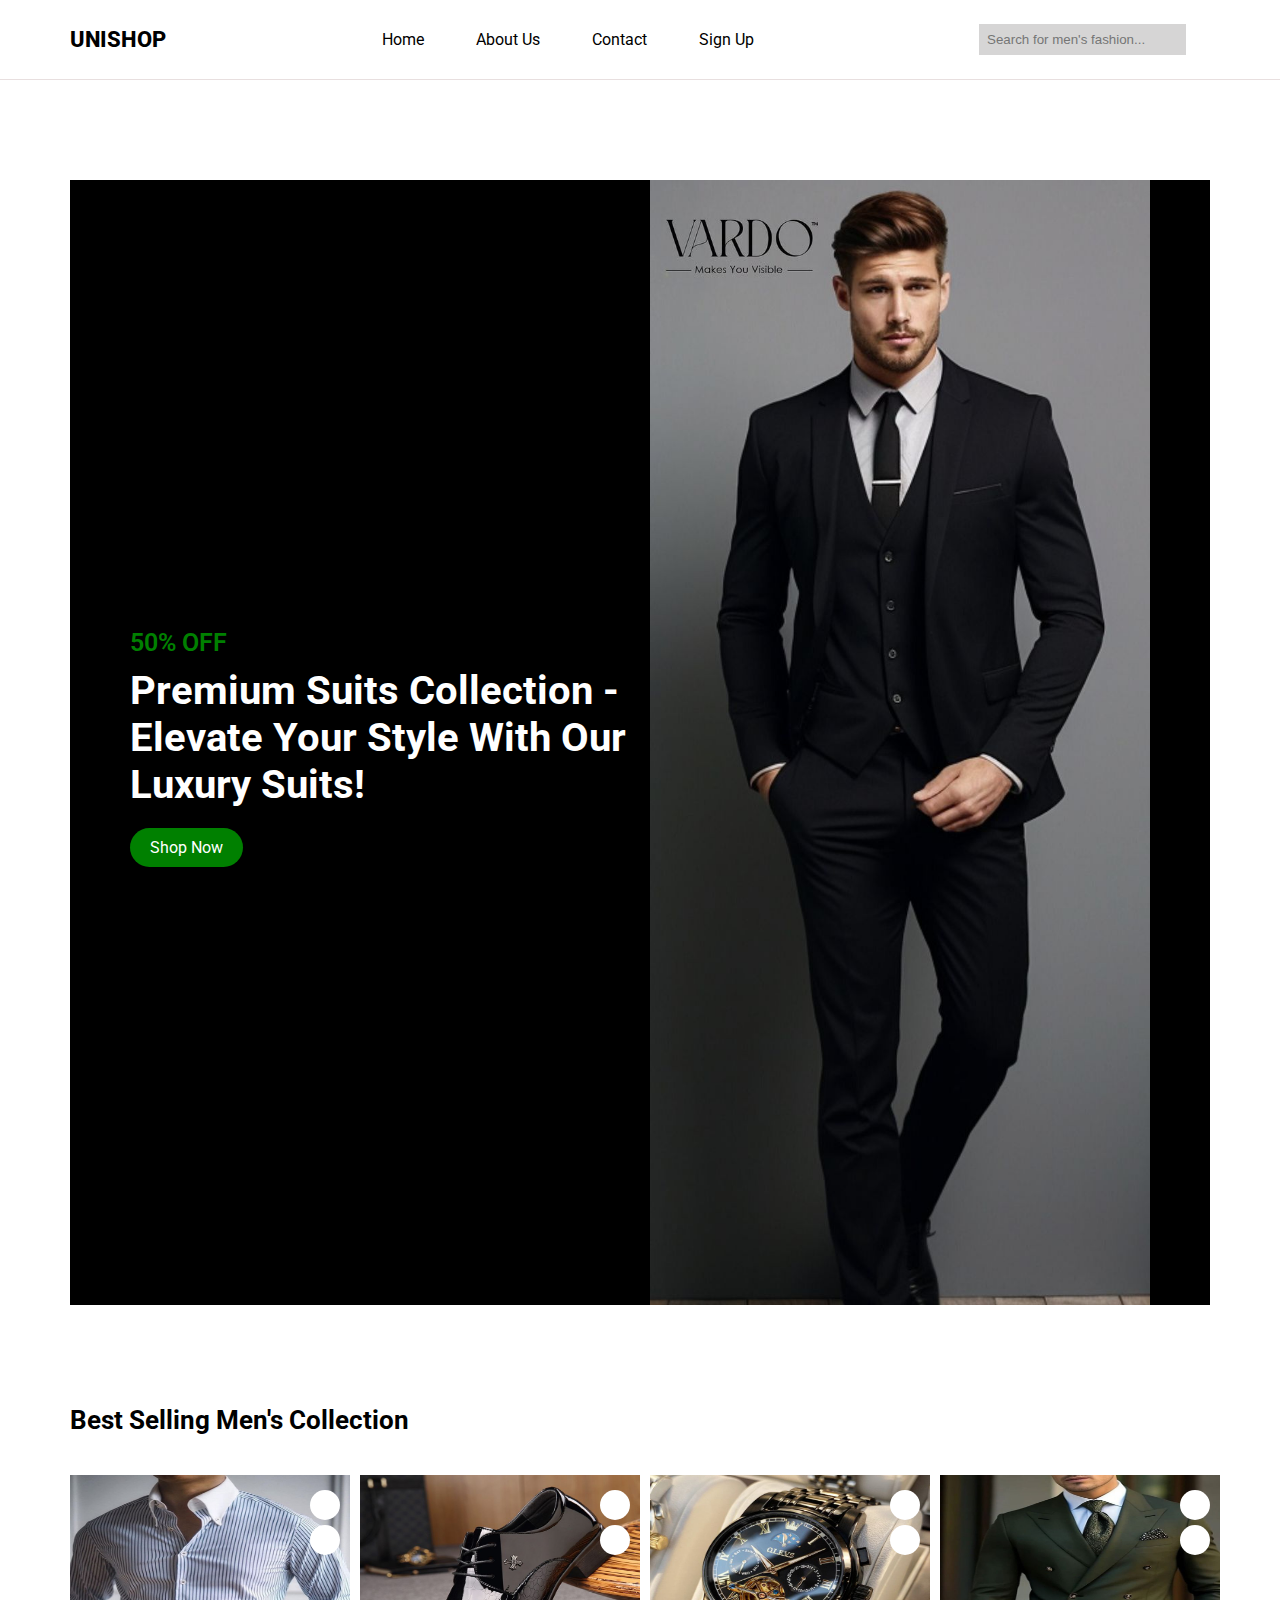
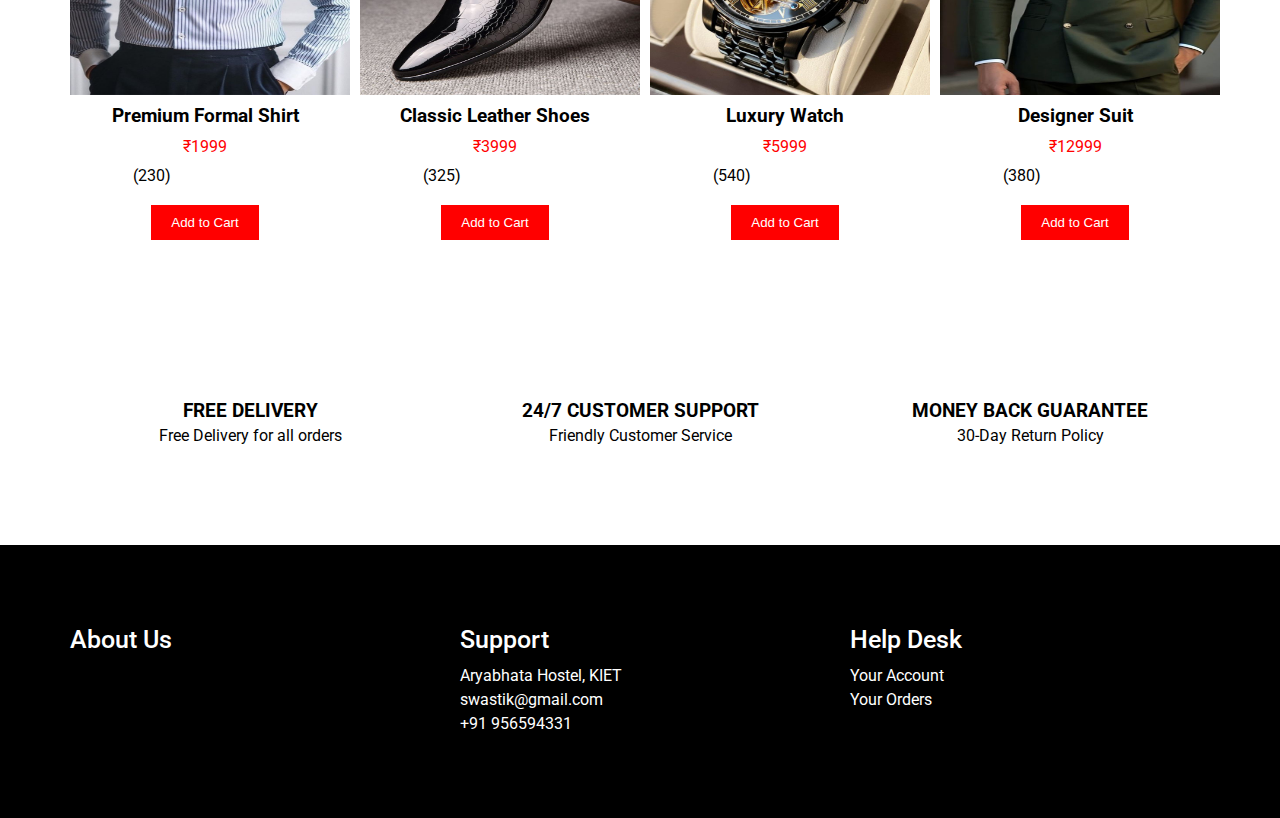
<file: fashion.html>
<!DOCTYPE html>
<html lang="en">
<head>
    <meta charset="UTF-8">
    <meta name="viewport" content="width=device-width, initial-scale=1.0">
    <title>UNISHOP ecommerce website</title>
    <link rel="stylesheet" href="style.css">
</head>
<body>
    <nav class="nav">
        <div class="container nav_container">
            <a href="#" class="nav_logo">UNISHOP</a>
            <ul class="nav_list">
                <li class="nav_item"><a href="index.html" class="nav_link">Home</a></li>
                <li class="nav_item"><a href="about.html" class="nav_link">About Us</a></li>
                <li class="nav_item"><a href="#" class="nav_link">Contact</a></li>
                <li class="nav_item"><a href="signup.html" class="nav_link">Sign Up</a></li>
            </ul>
            <div class="social">
                <form action="#" class="nav_form">
                    <input type="text" class="nav_input" placeholder="Search for men's fashion..."/>
                    <i class="fa-solid fa-magnifying-glass" class="search"></i>
                </form>
                <i class="fa-regular fa-heart" class="heart"></i>
            </div>
        </div>
    </nav>
   
    <section class="section">
        <div class="container">
            <div class="trend">
                <div class="trend_content">
                    <p class="trend_p">50% OFF</p>
                    <h2 class="trend_title">Premium Suits Collection - Elevate Your Style With Our Luxury Suits!</h2>
                    <a href="#" class="trend_btn">Shop Now</a>
                </div>
                <img src="premium-suit.jpg" alt="" class="trend_img">
            </div>
        </div>
    </section>

    <section class="section">
        <div class="container">
            <div class="section_head">
                <h3 class="title">Best Selling Men's Collection</h3>
            </div>
            <div class="product">
                <div class="card">
                    <div class="card_area">
                        <img src="mens-formal-shirt.jpg" alt="" class="card_image">
                        <div class="card_icons">
                            <i class="fa-regular fa-heart" class="hrt"></i>
                            <i class="fa-regular fa-eye" class="eye"></i>
                        </div>
                    </div>
                    <div class="card_body">
                        <h3 class="card_title">Premium Formal Shirt</h3>
                        <p class="price">₹1999</p>
                        <div class="ratings">
                            <div class="rating_stars">
                                <i class="fa-solid fa-star"></i>
                                <i class="fa-solid fa-star"></i>
                                <i class="fa-solid fa-star"></i>
                                <i class="fa-solid fa-star"></i>
                                <i class="fa-solid fa-star"></i>
                            </div>
                            <p class="rating_numbers">(230)</p>
                        </div>
                        <button class="add_cart">Add to Cart</button>
                    </div>
                </div>
                <div class="card">
                    <div class="card_area">
                        <img src="leather-shoes.jpg" alt="" class="card_image">
                        <div class="card_icons">
                            <i class="fa-regular fa-heart" class="hrt"></i>
                            <i class="fa-regular fa-eye" class="eye"></i>
                        </div>
                    </div>
                    <div class="card_body">
                        <h3 class="card_title">Classic Leather Shoes</h3>
                        <p class="price">₹3999</p>
                        <div class="ratings">
                            <div class="rating_stars">
                                <i class="fa-solid fa-star"></i>
                                <i class="fa-solid fa-star"></i>
                                <i class="fa-solid fa-star"></i>
                                <i class="fa-solid fa-star"></i>
                            </div>
                            <p class="rating_numbers">(325)</p>
                        </div>
                        <button class="add_cart">Add to Cart</button>
                    </div>
                </div>
                <div class="card">
                    <div class="card_area">
                        <img src="mens-watch.jpg" alt="" class="card_image">
                        <div class="card_icons">
                            <i class="fa-regular fa-heart" class="hrt"></i>
                            <i class="fa-regular fa-eye" class="eye"></i>
                        </div>
                    </div>
                    <div class="card_body">
                        <h3 class="card_title">Luxury Watch</h3>
                        <p class="price">₹5999</p>
                        <div class="ratings">
                            <div class="rating_stars">
                                <i class="fa-solid fa-star"></i>
                                <i class="fa-solid fa-star"></i>
                                <i class="fa-solid fa-star"></i>
                                <i class="fa-solid fa-star"></i>
                                <i class="fa-solid fa-star"></i>
                            </div>
                            <p class="rating_numbers">(540)</p>
                        </div>
                        <button class="add_cart">Add to Cart</button>
                    </div>
                </div>
                <div class="card">
                    <div class="card_area">
                        <img src="mens-suit.jpg" alt="" class="card_image">
                        <div class="card_icons">
                            <i class="fa-regular fa-heart" class="hrt"></i>
                            <i class="fa-regular fa-eye" class="eye"></i>
                        </div>
                    </div>
                    <div class="card_body">
                        <h3 class="card_title">Designer Suit</h3>
                        <p class="price">₹12999</p>
                        <div class="ratings">
                            <div class="rating_stars">
                                <i class="fa-solid fa-star"></i>
                                <i class="fa-solid fa-star"></i>
                                <i class="fa-solid fa-star"></i>
                                <i class="fa-solid fa-star"></i>
                                <i class="fa-solid fa-star"></i>
                            </div>
                            <p class="rating_numbers">(380)</p>
                        </div>
                        <button class="add_cart">Add to Cart</button>
                    </div>
                </div>
            </div>
        </div>
    </section>

    <section class="section">
        <div class="container official_services">
            <div class="service">
                <i class="fa-solid fa-truck-fast fa-3x" style="color: #000000;" class="img_service"></i>
                <h3 class="title_service">FREE DELIVERY</h3>
                <p class="p_service">Free Delivery for all orders</p>
            </div>
            <div class="service">
                <i class="fa-solid fa-handshake fa-3x" style="color: #000000;" class="img_service"></i>
                <h3 class="title_service">24/7 CUSTOMER SUPPORT</h3>
                <p class="p_service">Friendly Customer Service</p>
            </div>
            <div class="service">
                <i class="fa-solid fa-money-bill-transfer fa-3x" style="color: #000000;" class="img_service"></i>
                <h3 class="title_service">MONEY BACK GUARANTEE</h3>
                <p class="p_service">30-Day Return Policy</p>
            </div>
        </div>
    </section>

    <footer class="footer">
        <div class="container footer_container">
            <div class="footer_items">
                <h3 class="footer_title"><a href="about.html">About Us</a></h3>
            </div>
            <div class="footer_items">
                <h3 class="footer_title">Support</h3>
                <ul class="footer_list">
                    <li class="li footer_itm">Aryabhata Hostel, KIET</li>
                    <li class="li footer_itm">swastik@gmail.com</li>
                    <li class="li footer_itm">+91 956594331</li>
                </ul>
            </div>
            <div class="footer_items">
                <h3 class="footer_title">Help Desk</h3>
                <ul class="footer_list">
                    <li class="li footer_itm">Your Account</li>
                    <li class="li footer_itm">Your Orders</li>
                </ul>
            </div>
        </div>
    </footer>
</body>
</html>
</file>
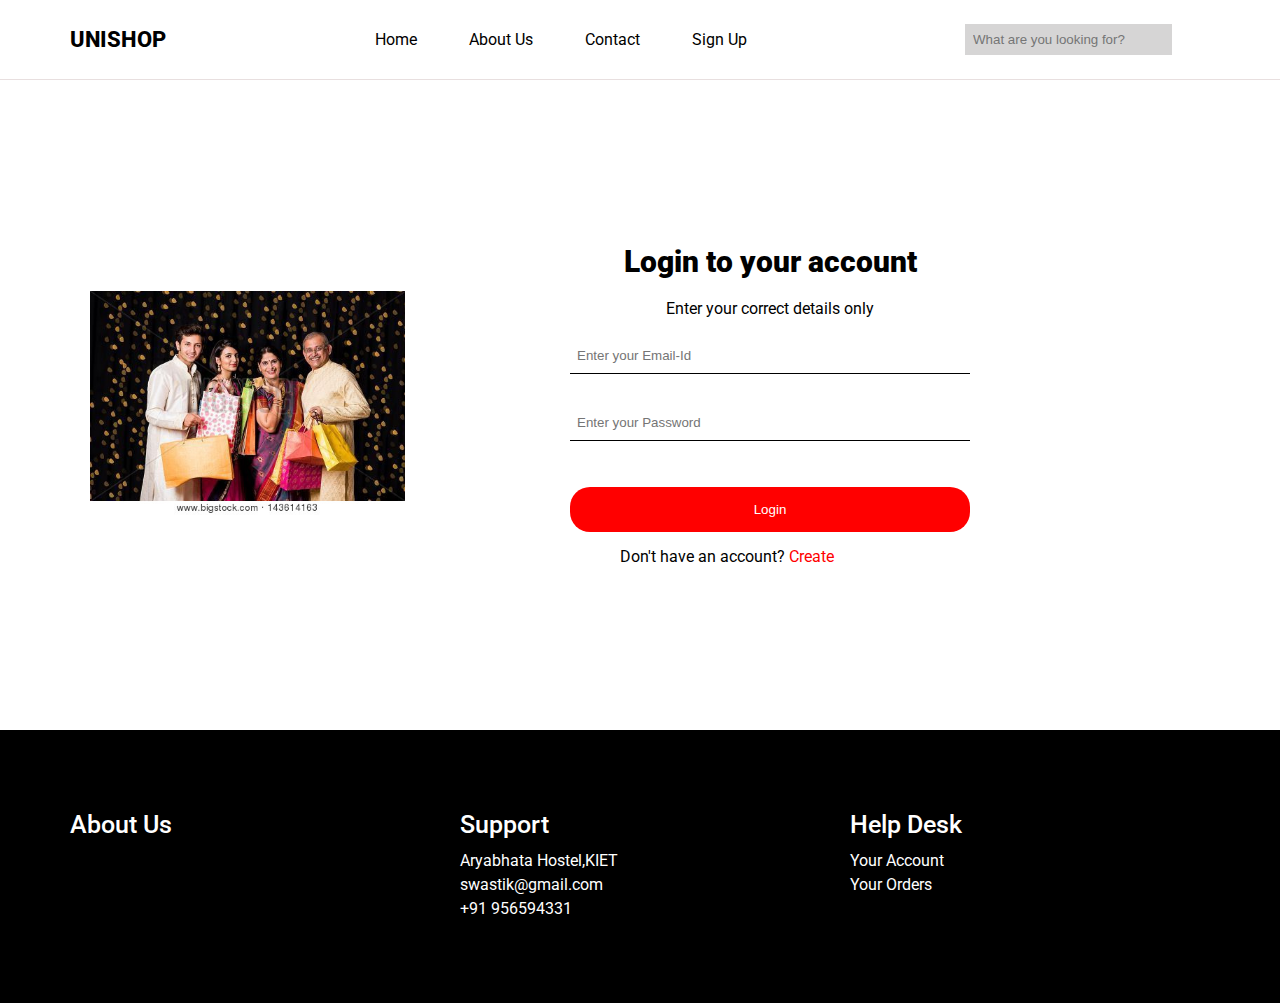
<file: login.html>
<!DOCTYPE html>
<html lang="en">
<head>
    <meta charset="UTF-8">
    <meta name="viewport" content="width=device-width, initial-scale=1.0">
    <title>UNISHOP ecommerce website</title>
   
    <link rel="stylesheet" href="style.css">
</head>
<body>

   
    <nav class="nav">
        <div class="container nav_container">
            <a href="#" class="nav_logo">UNISHOP</a>
            <ul class="nav_list">
                <li class="nav_item"><a href="index.html" class="nav_link">Home</a></li>
                <li class="nav_item"><a href="about.html" class="nav_link">About Us</a></li>
                <li class="nav_item"><a href="#" class="nav_link">Contact</a></li>
                <li class="nav_item"><a href="signup.html" class="nav_link">Sign Up</a></li>
            </ul>
            <div class="social">
                <form action="#" class="nav_form">
                    <input type="text" class="nav_input" placeholder="What are you looking for?"/>
                    <i class="fa-solid fa-magnifying-glass" class="search"></i>
                </form>
                <i class="fa-regular fa-heart" class="heart"></i>
                <a >
                    <i class="fa-solid fa-cart-shopping" class="cart"></i>
                </a>
            </div>
            <span class="hamburger">
                <i class="fa-solid fa-bars"></i>
            </span>
        </div>
    </nav>
    
    <section>
        <div class="section">
            <div class="autherization">
                <div class="au_img">
                    <img src="login.jpeg" alt="" class="au_image">
                </div>
                <div class="content">
                    <form action="" class="au_form">
                        <h2 class="titl"> Login to your account</h2>
                        <p class="para">Enter your correct details only</p>
                        <div class="grp">
                            <input type="email" placeholder="Enter your Email-Id" class="grp_ipt">
                        </div>
                        <div class="grp">
                            <input type="password" placeholder="Enter your Password" class="grp_ipt">
                        </div>
                        <div class="grp">
                            <button class="bttn">
                                <a href="#" class="bttn_link">Login</a>
                            </button>
                        </div>
                        <div class="grp1">
                            <span>Don't have an account?
                                <a href="signup.html" class="bttn_link2">Create</a>
                            </span>
                        </div>
                    </form>
                </div>
            </div>
        </div>
    </section>

    <footer class="footer">
        <div class="container footer_container">
            <div class="footer_items">
                <h3 class="footer_title"><a href="about.html">About Us</a></h3>
           
            </div>
            <div class="footer_items">
                <h3 class="footer_title">Support</h3>
                <ul class="footer_list">
                    <li class="li footer_itm">Aryabhata Hostel,KIET</li>
                    <li class="li footer_itm">swastik@gmail.com</li>
                    <li class="li footer_itm">+91 956594331</li>
                    
                </ul>
            </div>
           
            <div class="footer_items">
                <h3 class="footer_title">Help Desk</h3>
                <ul class="footer_list">
                    <li class="li footer_itm">Your Account</li>
                    <li class="li footer_itm">Your Orders</li>
                 
                </ul>
            </div>
        </div>
        
    </footer>
</body>
</html>
</file>
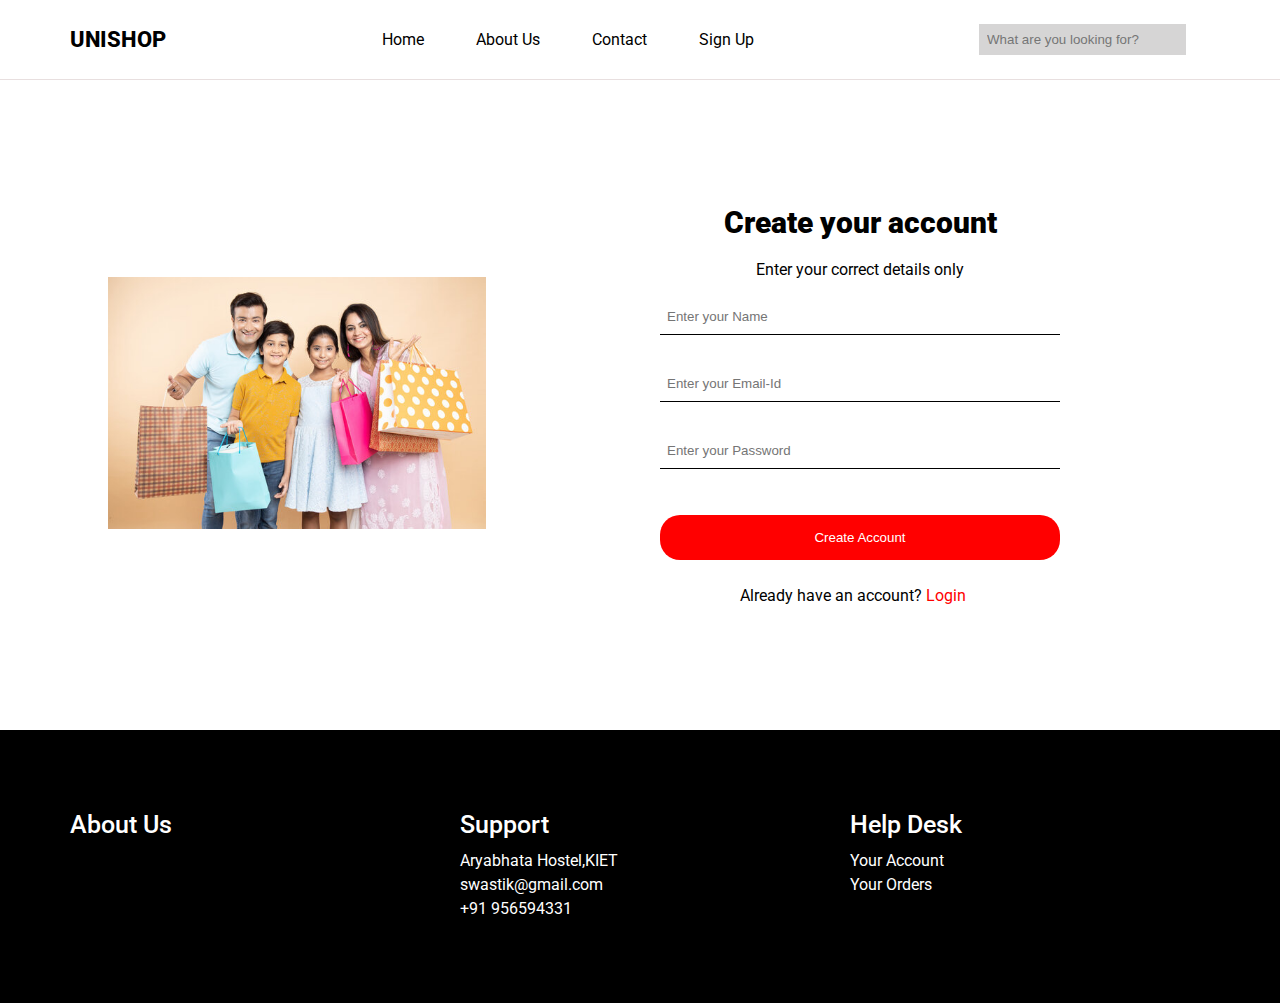
<file: signup.html>
<!DOCTYPE html>
<html lang="en">
<head>
    <meta charset="UTF-8">
    <meta name="viewport" content="width=device-width, initial-scale=1.0">
    <title>UNISHOP ecommerce website</title>

    <link rel="stylesheet" href="style.css">
</head>
<body>

    
    <nav class="nav">
        <div class="container nav_container">
            <a href="#" class="nav_logo">UNISHOP</a>
            <ul class="nav_list">
                <li class="nav_item"><a href="index.html" class="nav_link">Home</a></li>
                <li class="nav_item"><a href="about.html" class="nav_link">About Us</a></li>
                <li class="nav_item"><a href="#" class="nav_link">Contact</a></li>
                <li class="nav_item"><a href="signup.html" class="nav_link">Sign Up</a></li>
            </ul>
            <div class="social">
                <form action="#" class="nav_form">
                    <input type="text" class="nav_input" placeholder="What are you looking for?"/>
                    <i class="fa-solid fa-magnifying-glass" class="search"></i>
                </form>
                <i class="fa-regular fa-heart" class="heart"></i>
                
                </a>
            </div>
            <span class="hamburger">
                <i class="fa-solid fa-bars"></i>
            </span>
        </div>
    </nav>
   
    <section>
        <div class="section">
            <div class="autherization">
                <div class="au_img">
                    <img src="signup.jpeg" alt="" class="au_image">
                </div>
                <div class="content">
                    <form action="" class="au_form">
                        <h2 class="titl"> Create your account</h2>
                        <p class="para">Enter your correct details only</p>
                        <div class="grp">
                            <input type="text" placeholder="Enter your Name" class="grp_ipt">
                        </div>
                        <div class="grp">
                            <input type="email" placeholder="Enter your Email-Id" class="grp_ipt">
                        </div>
                        <div class="grp">
                            <input type="password" placeholder="Enter your Password" class="grp_ipt">
                        </div>
                        <div class="grp">
                            <button class="bttn">
                                <a href="#" class="bttn_link">Create Account</a>
                            </button>
                        </div>
                        <div class="grp">
                            <span>Already have an account?
                                <a href="login.html" class="bttn_link2">Login</a>
                            </span>
                        </div>
                    </form>
                </div>
            </div>
        </div>
    </section>

    <footer class="footer">
        <div class="container footer_container">
            <div class="footer_items">
                <h3 class="footer_title"><a href="about.html">About Us</a></h3>
                
            </div>
            <div class="footer_items">
                <h3 class="footer_title">Support</h3>
                <ul class="footer_list">
                    <li class="li footer_itm">Aryabhata Hostel,KIET</li>
                    <li class="li footer_itm">swastik@gmail.com</li>
                    <li class="li footer_itm">+91 956594331</li>
                    
                </ul>
            </div>
            
            <div class="footer_items">
                <h3 class="footer_title">Help Desk</h3>
                <ul class="footer_list">
                    <li class="li footer_itm">Your Account</li>
                    <li class="li footer_itm">Your Orders</li>
                   
                </ul>
            </div>
        </div>
        
    </footer>

</body> 
</html>
</file>
<file: style.css>
@import url('https://fonts.googleapis.com/css2?family=Roboto:wght@300;400;500;700&display=swap');
:root{
    --font-main:'Roboto', sans-serif;
}

*{
    padding: 0px;
    margin: 0px;
    box-sizing: border-box;
}

html{
    font-size: 10px;
}

body{
    font-family: var(--font-main);
    font-size: 1.6rem;
}

a{
    text-decoration: none;
}

ul{
    list-style: none;
}

.container{
    max-width: 114rem;
    margin: 0 auto;
    padding: orem 1rem;
}


/* Top Nav */
.top_nav{
    width: 100%;
    height: 4rem;
    background-color: black;
}
.top_nav_container{
    width: 100%;
    height: 100%;
    display: flex;
    justify-content: center;
    align-items: center;
}
.top_nav_wrap{
    display: flex;
    color: white;
}
.top_nav_p{
    font-weight: 400;
    font-size: 1.5rem;
}
.top_nav_link{
    margin-left: 0.6rem;
    font-size: 1.4rem;
    font-weight: 600;
    text-decoration: underline;
    color: red;
}

/* Navbar */
.nav{
    width: 100%;
    height: 8rem;
    border-bottom: 1px solid rgb(232, 223, 223) ;
}

.nav_container{
    width: 100%;
    height: 100%;
    display: flex;
    justify-content: space-between;
    align-items: center;
}

.nav_list{
    display: flex;
}
.social{
    display: flex;
}
.nav_logo{
    font-size: 2.2rem;
    font-weight: 800;
    color: black;
}
.nav_item{
    margin: 0rem 2rem;
}
.nav_link{
    padding: 0.6rem;
    color: black;
}
.nav_form{
    padding: 0.4rem;
    background-color: rgb(214, 213, 213);
    display: flex;
    align-items: center;
}
.nav_input{
    padding: 0.4rem;
    background-color: transparent;
    outline: none;
    border: none;
}
.nav .social{
    color: black;
    padding: 1.7rem 1rem;
    display: flex;
    align-items: center;
}

.nav .social i{
    padding: 0 0.7rem;
    color: black;
}
.nav .social i:hover{
    color: rgb(48, 43, 43);
    transition: 0.3s;
}
.nav .social i:before{
    margin-left: 0.8rem;
    cursor: pointer;
}

/*  Header  */
.header_container{
    width: 100%;
    display: flex;
    margin-top: 4rem;
}
.header_filter{
    width: 25%;
    display: flex;
    flex-direction: column;
    justify-content: space-around;
}
.filter_link{
    color: black;
}

/* scrolling slider */
.section{
    margin-top: 10rem;
}
.category_p{
    border-left: 1.6rem solid red;
    padding-left: 1.5rem;
    margin-bottom: 1.5rem;
    color: red;
    font-size: 1.5rem;
}
.section_head{
    display: flex;
    align-items: flex-end;
    margin-bottom: 4rem;
}
.title{
    font-size: 2.6rem;
}

/* Swiper Slide */
/* .swiper {
    width: 100%;
    height: 100%;
    margin-bottom: 5rem;
  }

  .swiper-slide {
    text-align: center;
    font-size: 18px;
    background: #fff;
    display: flex;
    justify-content: center;
    align-items: center;
  } */

  /* Cards */
  .card_area{
    width: 28rem;
    height: 22rem;
    position: relative;
  }
  .card_image{
    width: 100%;
    height: 100%;

  }
  .tag{
    position: absolute;
    top: 1.5rem;
    left: 2rem;
    z-index: 9;
    padding: .4rem .8rem;
    background-color: red;
    font-weight: 600;
    font-size: 1rem;
    color: white;
    border-radius: .5rem;
}
.card_icons{
    position: absolute;
    z-index: 9;
    top: 1.5rem;
    align-content: space-around;
    right: 1rem;
    display: flex;
    flex-direction: column;
}
.card_icons i{
    border-radius: 10rem;
    background-color: white;
    width: 3rem;
    height: 3rem;
    padding: 0.7rem 0rem;
    margin-bottom: 0.5rem;
    cursor: pointer;
}

/* Card body */
.card{
    margin-bottom: 5rem;
}
.card_body{
    margin-top: 1rem;
    text-align: center;
}
.cart_title{
    font-size:1.6rem;
    margin-bottom: 1rem;
}
.price{
    color: red;
    margin-bottom: 1rem;
    margin-top: 1rem;
}
.ratings{
    display: flex;
    margin-left: 6rem;
}
.rating_stars i{
    color: rgb(229, 219, 25);
}
.rating_numbers{
    margin: 0 0.3rem;
}

.btn{
    width: 100%;
    text-align: center;
    margin-bottom: 10rem;
}
.btn_a{
    background-color: red;
    color: white;
    padding: 1.6rem 3rem;
    border-radius: .4rem;
}

.btn_a:hover{
    transition: all 0.2s ease-in-out;
    background-color: rgba(255, 2, 2, 0.567);
    color: black;
}

/* Category Items */
.categories{
    width: 100%;
    display: grid;
    grid-template-columns: repeat(auto-fit,minmax(14rem,1fr));
    grid-gap: 2rem;
}
.categ{
    text-align: center;
    padding: 3rem;
    border: 1px solid rgb(233, 230, 230);
    transition: all 0.3s ease;
    cursor: pointer;
    border-radius: 1.5rem;
}
.categ:hover{
    background-color: rgb(252, 34, 34);
}
.categ_icon{
    height: auto;
}
.categ_name{
    padding-top: 1rem;
    font-size: 18px;
    font-weight: 500;
}

/* Big Img Display */
.trend{
    background-color: black;
    padding: 0rem 6rem;
    width: 100%;
    display: grid;
    grid-template-columns: repeat(auto-fit,minmax(22rem,1fr));
    grid-gap: 2rem;    
    align-items: center;
}
.trend_img{
    width: 100%;
}
.trend_p{
    color: green;
    font-weight: 600;
    font-size: 25px;
}
.trend_title{
    color: white;
    font-size: 4rem;
    margin-top: 1rem;
    margin-bottom: 3rem;
}
.trend_btn{
    background-color: green;
    padding: 1rem 2rem;
    color: white;
    border-radius: 20px;
}

/* Products */
.product{
    width: 100%;
    display: grid;
    grid-template-columns: repeat(auto-fit,minmax(22rem,1fr));
    grid-gap: 2rem;    
}

.product .card_icons i{
    border-radius: 10rem;
    background-color: white;
    width: 3rem;
    height: 3rem;
    padding: 0.7rem;
    margin-bottom: 0.5rem;
    cursor: pointer;
}

/* Services */
.official_services{
    width: 100%;
    display: grid;
    grid-template-columns: repeat(auto-fit,minmax(22rem,1fr));
    grid-gap: 3rem; 
}
.service{
    text-align: center;
}
.title_service{
    margin: 1rem 0rem;
    margin-bottom: 1%;
}

/* Footer */
.footer{
    margin-top: 10rem;
    background-color: black;
}
.footer_container{
    width: 100%;
    display: grid;
    grid-template-columns: repeat(auto-fit,minmax(22rem,1fr));
    grid-gap: 3rem;
    padding: 8rem 0rem;
    color: white;
}
.footer_title
{
    font-size: 2.5rem;
    color: white;
    font-weight: 500;
    margin-bottom: 1.2rem;
}
.footer_itm{
    margin: 0.5rem 0rem;
}
.bottom_container{
    width: 100%;
    text-align: center;
}
.copyright{
    color: grey;
    padding: 1rem 0rem;
}
 
/* Media Query  */

@media only screen and (max-width: 1070px){
    .header_container{
        flex-direction: column;
    }
    .header_filter{
        display: none;
    }
}
.hamburger{
    display: none;
    cursor: pointer;
}

@media only screen and (max-width: 800px){
    .top_nav{
        display: none;
    }
    .nav_list{
        display: none; 
    }
    .nav .social{
        display: none;
    }
    .hamburger{
        display: block;
        }
}

/* Mobile Nav */
.mob_nav{
    background-color: white;
    position: absolute;
    z-index: 99;
    height: 100vh;
    border-right: 1px solid grey;
    transition: all 0.5s ease;
}
.mob_item{
    padding: 2rem 8rem 3rem 5rem ;
    border-bottom: 1px solid white;
}
.mob_link{
    padding: 1.2rem 5rem 1.2rem 0rem;
    color: black;
}
.mob_link:hover{
    color: rgb(244, 26, 26);
    text-decoration-line:underline;
}
.mob_hidden{
    display: none;
}

/* Cart Page */

.cart {
    width: 100%;
  }
  .heading {
    padding: 1.5rem;
    background-color: rgb(193, 193, 193);
    border-radius: 1px;
    display: flex;
    justify-content: space-between;
    align-items: center;
  }
  
  .cart_item {
    margin-top: 2rem;
    padding: 1.5rem;
    background-color: rgb(228, 228, 228);
    display: flex;
    justify-content: space-between;
    align-items: center;
    border-radius: 1px;
  }
  .cart_product {
    display: flex;
    flex-direction: column;
  }
  .cart_img {
    width: 7%;
  }
  .total_cost {
    margin-top: 2.5rem;
    text-align: right;
  }

/* Add to cart */
.add_cart{
    padding: 1rem 2rem;
    background-color: red;
    border: none;
    outline: none;
    cursor: pointer;
    color: white;
    margin-top: 2rem;
}
.add_cart:hover{
    transition: all 0.2s ease-in-out;
    background-color: rgb(179, 176, 176);
    color: black;
}

/* Authentization */

.autherization{
    width: 100%;
    display: flex;
    align-items: center;
    height: 50vh;
}
.au_img>img{
    width: 70%;
    height: 100%;
    object-fit: cover;
    margin-left: 20%;
}
.content{
    width: 50%;
    margin-right: 5%;
}
.content{
    padding: 12rem;
}
.titl{
    font-size: 3rem;
    font-weight: 900;
    text-align: center;
}
.para{
    margin: 2rem 0rem;
    text-align: center;
}
.grp{
    width: 100%;
    margin-top: 1.1rem;
}
.grp_ipt{
    width: 100%;
    margin-bottom: 2rem;
    padding: 1rem 0.7rem;
    border: none;
    outline: none;
    border-bottom: 1px solid black;
}
.bttn{
    padding: 1.5rem;
    background-color: red;
    width: 100%;
    border: none;
    border-radius: 20px;
    margin-top: 1.5rem;
    margin-bottom: 1.5rem;
    cursor: pointer;
}
.bttn_link{
    color: white;
}
.bttn_link2{
    color: red;
}
.grp>span{
    margin-top: 2rem;
    padding-left: 8rem;
}
.grp1>span{
    margin-top: 2rem;
    padding-left: 5rem;
}


@media only screen and (max-width: 800px) {
    .au_img>img{
        display: none;
    }
    .content{
        width: 100%;
    }
}
A{
    color: white;
}
</file>
